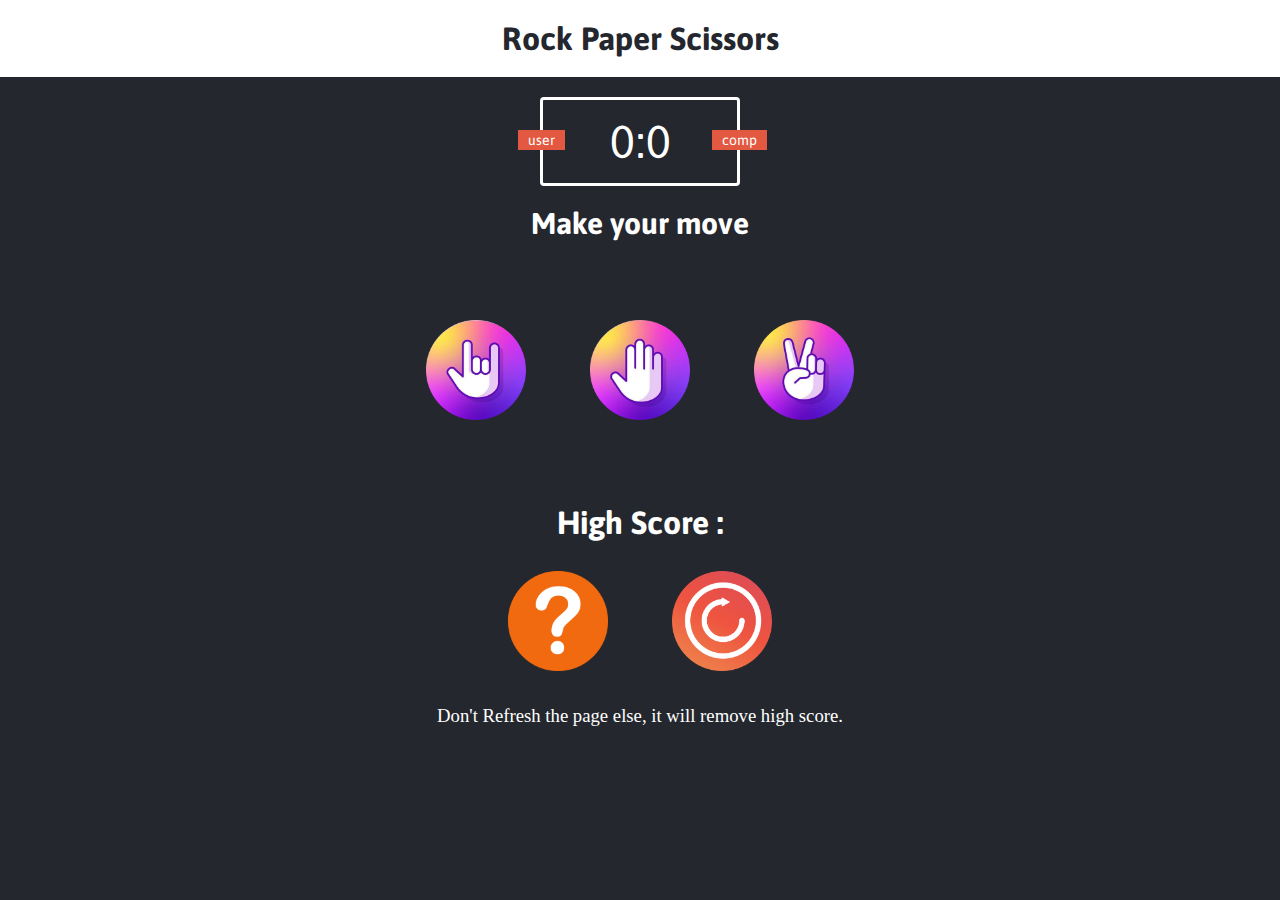
<file: index.html>
<!DOCTYPE html>
<html lang="en">
<head>
  <link rel="stylesheet" href="style.css">
  <script src="script.js"></script>
  <link href="https://fonts.googleapis.com/css?family=Asap" rel="stylesheet">
  <meta charset="UTF-8">
  <meta name="viewport" content="width=device-width, initial-scale=1.0">
  <meta http-equiv="X-UA-Compatible" content="ie=edge">
  <title>Rock Paper Scissors Game </title>
</head>
<body>

  <header>
    <h1>Rock Paper Scissors</h1>
  </header>
    

  <div class="score-board">
    <div id="user-label" class="badge">user</div>
    <div id="comp-label" class="badge">comp</div>
    <span id="user-score">0</span>:<span id="comp-score">0</span>
  </div>
  

  <div class="result">
    <p>Make your move</p>
  </div>

  <div class="choices">
    <div id="rock" class="choice">
      <img src="images/rock.png" alt="rock" title="Rock">
    </div>
    <div id="paper" class="choice">
      <img src="images/paper.png" alt="paper" title="Paper">
    </div>
    <div id="scissors" class="choice">
      <img src="images/scissors.png" alt="scissors" title="Scissors">
    </div>
  </div>
  <div class="display-high-score"><h1>High Score : <span id="high-score"></span></h1></div>

  <div class="help_reset_images">
    <div class="help_reset">

      <a href="help.html" style="border:0; text-decoration:none; outline:none">
        <div class="help_hover"><img src="images/help.png" alt="how to play" title="How to Play">
        </div>
        
      </a>
    </div>
    
    <div id="reset_id" class="help_reset">
      <div class="reset_hover">
        <img src="images/reset.png" alt="reset score" title="Reset Score">
      </div>
    </div>
    <h3>Don't Refresh the page else, it will remove high score.</h3>
  </div>

</body>
</html>
</file>
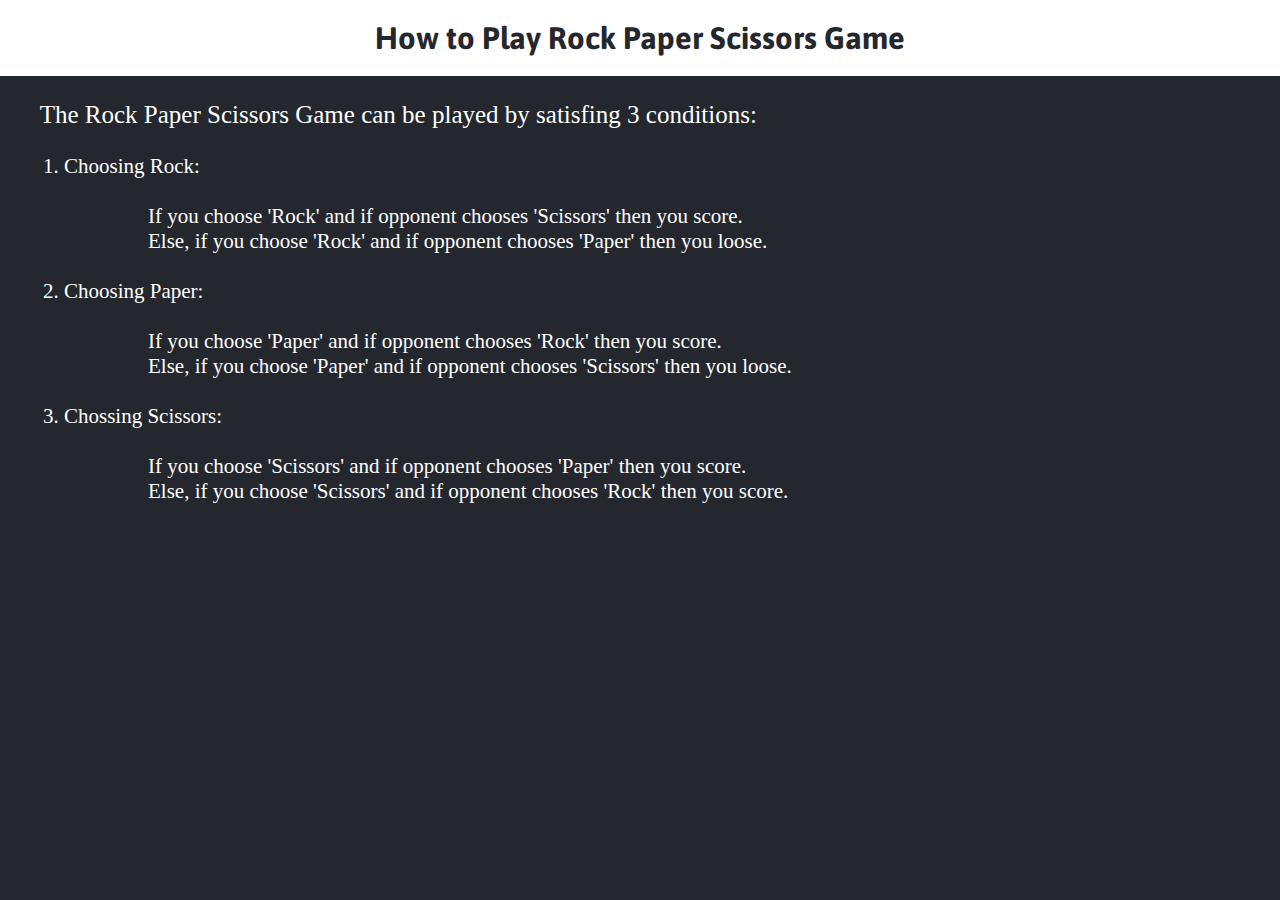
<file: help.html>
<!DOCTYPE html>
<html lang="en">
<head>
  
  <link rel="stylesheet" href="style2.css">
  <script src="script.js"></script>  
  <link href="https://fonts.googleapis.com/css?family=Asap" rel="stylesheet">
  <meta charset="UTF-8">
  <meta name="viewport" content="width=device-width, initial-scale=1.0">
  <meta http-equiv="X-UA-Compatible" content="ie=edge">
  <title>
    
    </title>
    <header>How to Play Rock Paper Scissors Game </header>
</head>

<body>
    
    
    <div class="rules">
        <br>
        <h1>The Rock Paper Scissors Game can be played by satisfing 3 conditions:</h1> 
        <ol>
            <br><li>Choosing Rock:</li>
            <br>&emsp;&emsp;&emsp;&emsp;If you choose 'Rock' and if opponent chooses 'Scissors' then you score.
            <br>&emsp;&emsp;&emsp;&emsp;Else, if you choose 'Rock' and if opponent chooses 'Paper' then you loose.
            <br>
            <br><li>Choosing Paper:</li>
            <br>&emsp;&emsp;&emsp;&emsp;If you choose 'Paper' and if opponent chooses 'Rock' then you score.
            <br>&emsp;&emsp;&emsp;&emsp;Else, if you choose 'Paper' and if opponent chooses 'Scissors' then you loose.
            <br>
            <br><li>Chossing Scissors:</li>
            <br>&emsp;&emsp;&emsp;&emsp;If you choose 'Scissors' and if opponent chooses 'Paper' then you score.
            <br>&emsp;&emsp;&emsp;&emsp;Else, if you choose 'Scissors' and if opponent chooses 'Rock' then you score.
        </ol>


    </div>
</body>
</file>
<file: style.css>
* {
    margin: 0;
    padding: 0;
    box-sizing: border-box;
  }
  
  body {
    background-color: #24272e;
  }
  
  header {
    background-color: white;
    padding: 20px;
  }
  
  header > h1 {
    color: #25272e;
    text-align: center;
    font-family: Asap, sans-serif;
  }
  
  .score-board {
    margin: 20px auto;
    border: 3px solid white;
    border-radius: 4px;
    text-align: center;
    width: 200px;
    color: white;
    font-size: 46px;
    padding: 15px 20px;
    font-family: Asap, sans-serif;
    position: relative;
  }
  
  .badge {
    background-color: #e25840;
    color: white;
    font-size: 14px;
    padding: 2px 10px;
    font-family: Asap, sans-serif;
  }
  
  #user-label {
    position: absolute;
    top: 30px;
    left: -25px;
  }
  
  #comp-label {
    position: absolute;
    top: 30px;
    right: -30px;
  }
  
  .result {
    font-size: 30px;
    color: white;
  }
  
  .result > p{
    text-align: center;
    font-weight: bold;
    font-family: Asap, sans-serif;
  }
  
  .choices {
    margin: 50px 0;
    text-align: center;
  }
  
  .choice {
    padding: 30px;
    display: inline-block;
  }

  .display-high-score{
    text-align: center;
    font-weight: bold;
    font-family: Asap, sans-serif;
    color: white;
  }

  .help_reset_images{
    text-align: center;
  }

  .help_reset{
    padding: 30px;
    display: inline-block;
  }

  .help_reset_images > h3{
    color: white;
    font-weight: normal;
  }

  img{
    width: 100px;
  }
 
  .help_reset:hover{
    cursor: pointer;
    border: 3px solid #2023b3;
    box-shadow: 0 0 9px #2023b3;
    border-radius: 50%;
  }

  .choice:hover {
    cursor: pointer;
  }
  
  .green-glow {
    border: 4px solid #4dcc7d;
    box-shadow: 0 0 10px #31b43a;
    border-radius: 50%;
  }
  
  .red-glow {
    border: 4px solid #fc121b;
    box-shadow: 0 0 10px #d01115;
    border-radius: 50%;
  }
  
  .gray-glow {
    border: 4px solid #464647;
    box-shadow: 0 0 10px #25292b;
    border-radius: 50%;
  }
  
  #action-message {
    text-align: center;
    color: white;
    font-family: Asap, sans-serif;
    font-weight: bold;
    font-size: 20px;
  }
</file>
<file: style2.css>
* {
    margin: 0;
    padding: 0;
    box-sizing: border-box;
  }
  
  body {
    background-color: #24272e;
    color: white;
    font-size: 21px;
  }
  
  header {
    background-color: white;
    color: #24272e;
    padding: 20px;
  }

  h1{
    font-size: 25px;
    margin-left: -2%;
    font-weight: normal;
  }

  header {
    color: #25272e;
    text-align: center;
    font-family: Asap, sans-serif;
    font-weight: bold;
    font-size: 31px;
  }

  .rules{
    margin-left: 5%;
  }
</file>
